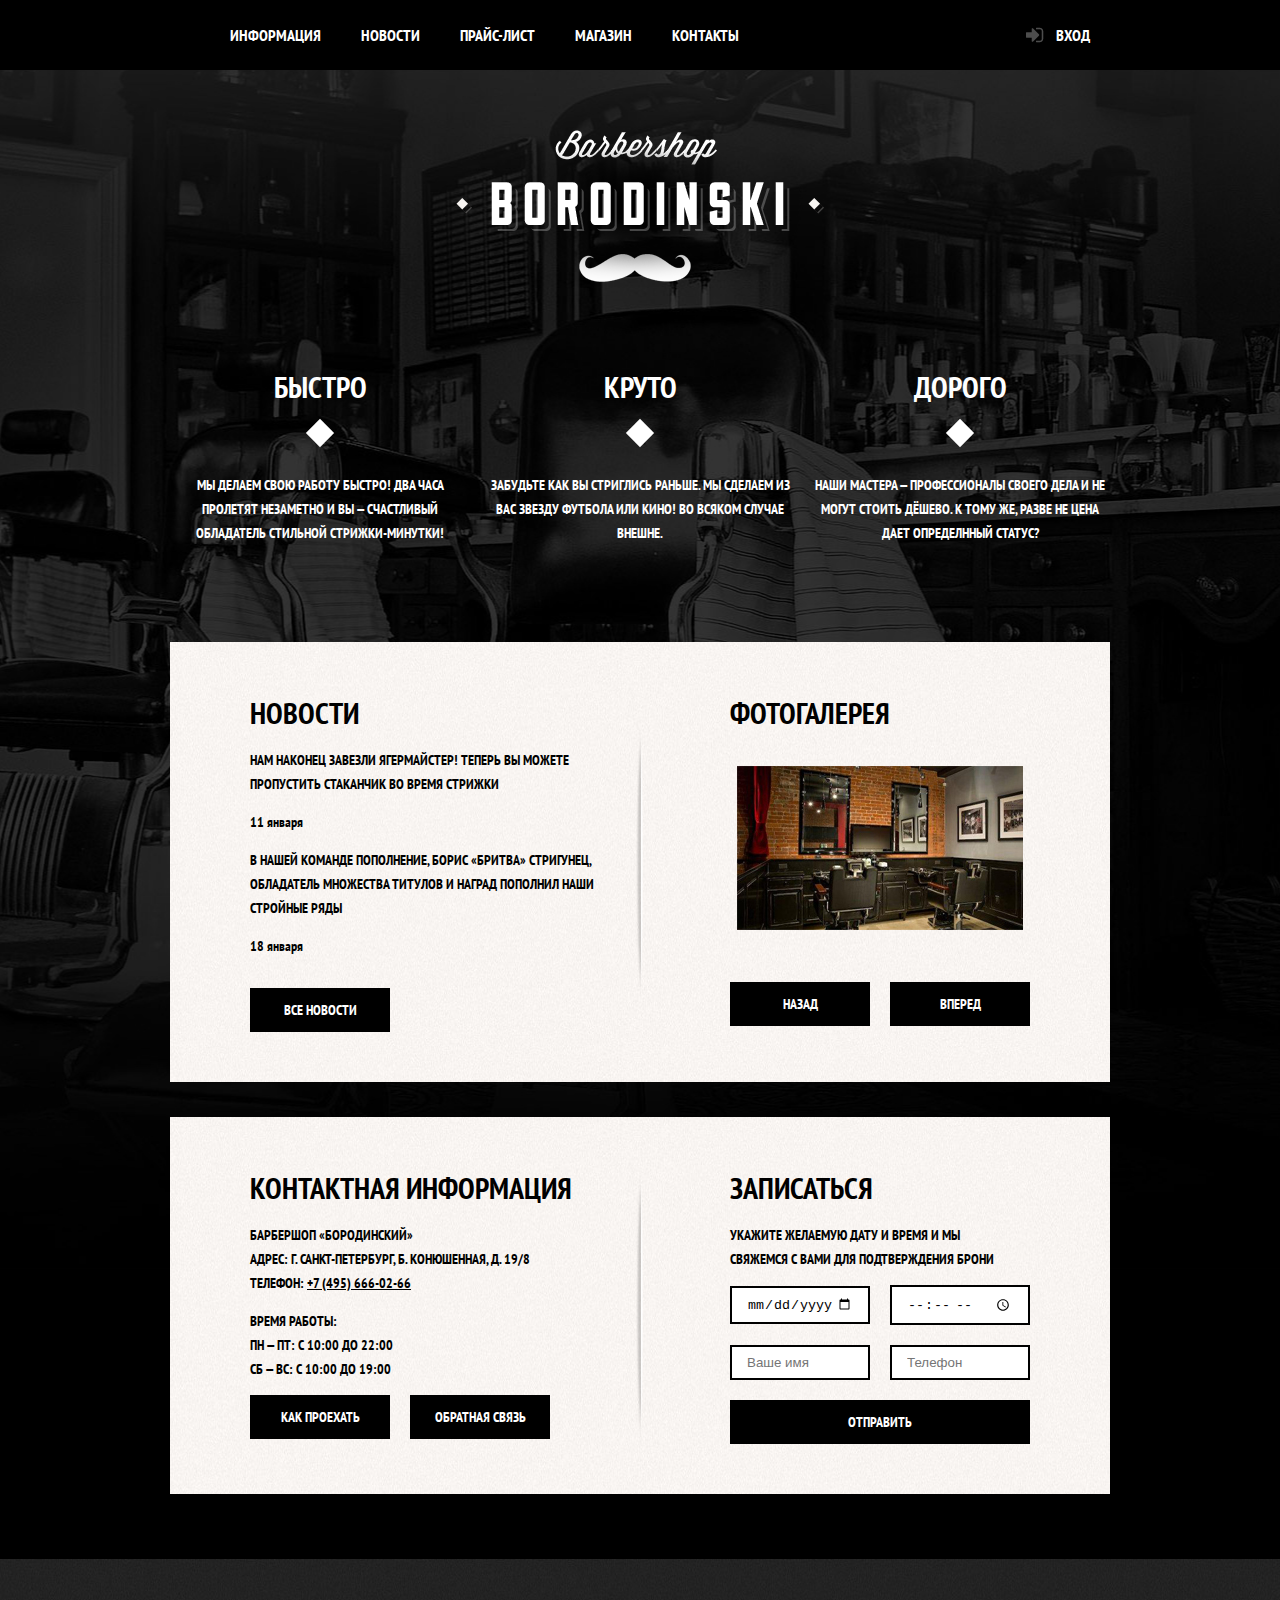
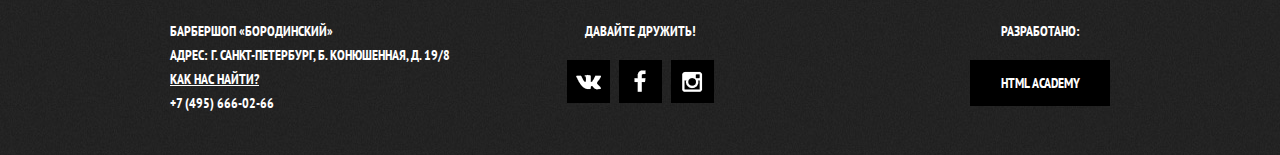
<file: index.html>
<!DOCTYPE html>
<html lang="ru">
<head>
  <meta charset="UTF-8">
  <title>Барбершоп «Бородинский»</title>
  <link href="https://fonts.googleapis.com/css?family=PT+Sans+Narrow:400,700&amp;subset=cyrillic" rel="stylesheet">
  <link rel="stylesheet" href="css/style.css">
  <link rel="stylesheet" href="css/normalize.css">
</head>
  <body class="index-body">
    <header class="main-header">
      <div class="container clearfix">
        <nav class="main-navigation">
          <ul>
            <li><a href="#">Информация</a></li>
            <li><a href="#">Новости</a></li>
            <li><a href="price.html">Прайс-лист</a></li>
            <li><a href="catalog.html">Магазин</a></li>
            <li><a href="#">Контакты</a></li>
          </ul>
        </nav>
        <div class="user-block">
          <a class="login" href="#">Вход</a>
        </div>
      </div>
    </header>
    <main class="container">
      <div class="index-logo">
        <img src="img/borodinski-logo.png" alt="Барбершоп «Бородинский»" width="368" height="204">
      </div>
      <section class="features clearfix">
        <div class="features-item">
          <b class="features-name">Быстро</b>
          <p>Мы делаем свою работу быстро! Два часа пролетят незаметно и вы &mdash; счастливый обладатель стильной стрижки-минутки!</p>
        </div>
        <div class="features-item">
          <b class="features-name">Круто</b>
          <p>Забудьте как вы стриглись раньше. Мы сделаем из вас звезду футбола или кино! Во всяком случае внешне.</p>
        </div>
        <div class="features-item">
          <b class="features-name">Дорого</b>
          <p>Наши мастера &mdash; профессионалы своего дела и не могут стоить дёшево. К тому же, разве не цена дает определнный статус?</p>
        </div>
      </section>
      <div class="index-content clearfix">
        <div class="index-content-left">
          <h2 class="index-content-title">Новости</h2>
          <ul class="news-preview">
            <li>
              <p>Нам наконец завезли Ягермайстер! Теперь вы можете пропустить стаканчик во время стрижки</p>
              <time datetime="2016-01-11">11 января</time>
            </li>
            <li>
              <p>В нашей команде пополнение, Борис «Бритва» Стригунец, обладатель множества титулов и наград пополнил наши стройные ряды</p>
              <time datetime="2016-01-18">18 января</time>
            </li>
          </ul>
          <a class="btn" href="">Все новости</a>
        </div>
        <div class="index-content-right">
          <h2 class="index-content-title">Фотогалерея</h2>
          <div class="gallery">
            <figure class="gallery-content">
              <a href="#"><img src="img/gallery-1.jpg" alt="Галерея" width="286" height="164"></a>
            </figure>
            <div class="some-btns">
              <button class="btn gallery-prev">Назад</button>
              <button class="btn gallery-next">Вперед</button>
            </div>
          </div>
        </div>
      </div>
      <div class="index-content clearfix">
        <div class="index-content-left">
          <h2 class="index-content-title">Контактная информация</h2>
          <p>
            Барбершоп «Бородинский»<br>
            Адрес: г. Санкт-Петербург, Б. Конюшенная, д. 19/8<br>
            Телефон: <a href="tel: +74956660266">+7 (495) 666-02-66</a>
          </p>
          <p>
            Время работы:<br>
            пн &mdash; пт: с 10:00 до 22:00<br>
            сб &mdash; вс: с 10:00 до 19:00
          </p>
          <div class="some-btns">
            <a class="btn" href="#">Как проехать</a>
            <a class="btn" href="#"> Обратная связь</a>
          </div>
        </div>
        <div class="index-content-right">
          <h2 class="index-content-title">Записаться</h2>
          <p>Укажите желаемую дату и время и мы свяжемся с вами для подтверждения брони</p>
          <form class="appointment-form" action="https://echo.htmlacademy.ru" method="post">
            <input type="date" name="date" onfocus="(this.type='date')" placeholder="Дата">
            <input type="time" name="time" placeholder="Время">
            <input type="text" name="name" placeholder="Ваше имя">
            <input type="tel" name="phone" placeholder="Телефон">
            <button class="btn" type="submit">Отправить</button>
          </form>
        </div>
      </div>
    </main>
    <footer class="main-footer">
      <div class="container clearfix">
        <div class="footer-contacts">
          Барбершоп «Бородинский»<br>
          Адрес: г. Санкт-Петербург, Б. Конюшенная, д. 19/8<br>
          <a class="where-are-we" href="#">Как нас найти?</a><br>
          <a href="tel: +74956660266">+7 (495) 666-02-66</a>
        </div>
        <div class="footer-social">
          <p>Давайте дружить!</p>
          <a class="social-btn social-btn-vk" href="#"><img src="img/vk-icon.png" alt="VK" width="25" height="16"></a>
          <a class="social-btn social-btn-fb" href="#"><img src="img/fb-icon.png" alt="FB" width="12" height="22"></a>
          <a class="social-btn social-btn-inst" href="#"><img src="img/inst-icon.png" alt="Instargam" width="21" height="21"></a>
        </div>
        <div class="footer-copyright">
          <p>Разработано:</p>
          <a class="btn" href="https://htmlacademy.ru">HTML Academy</a>
        </div>
      </div>
    </footer>
  </body>
</html>
</file>
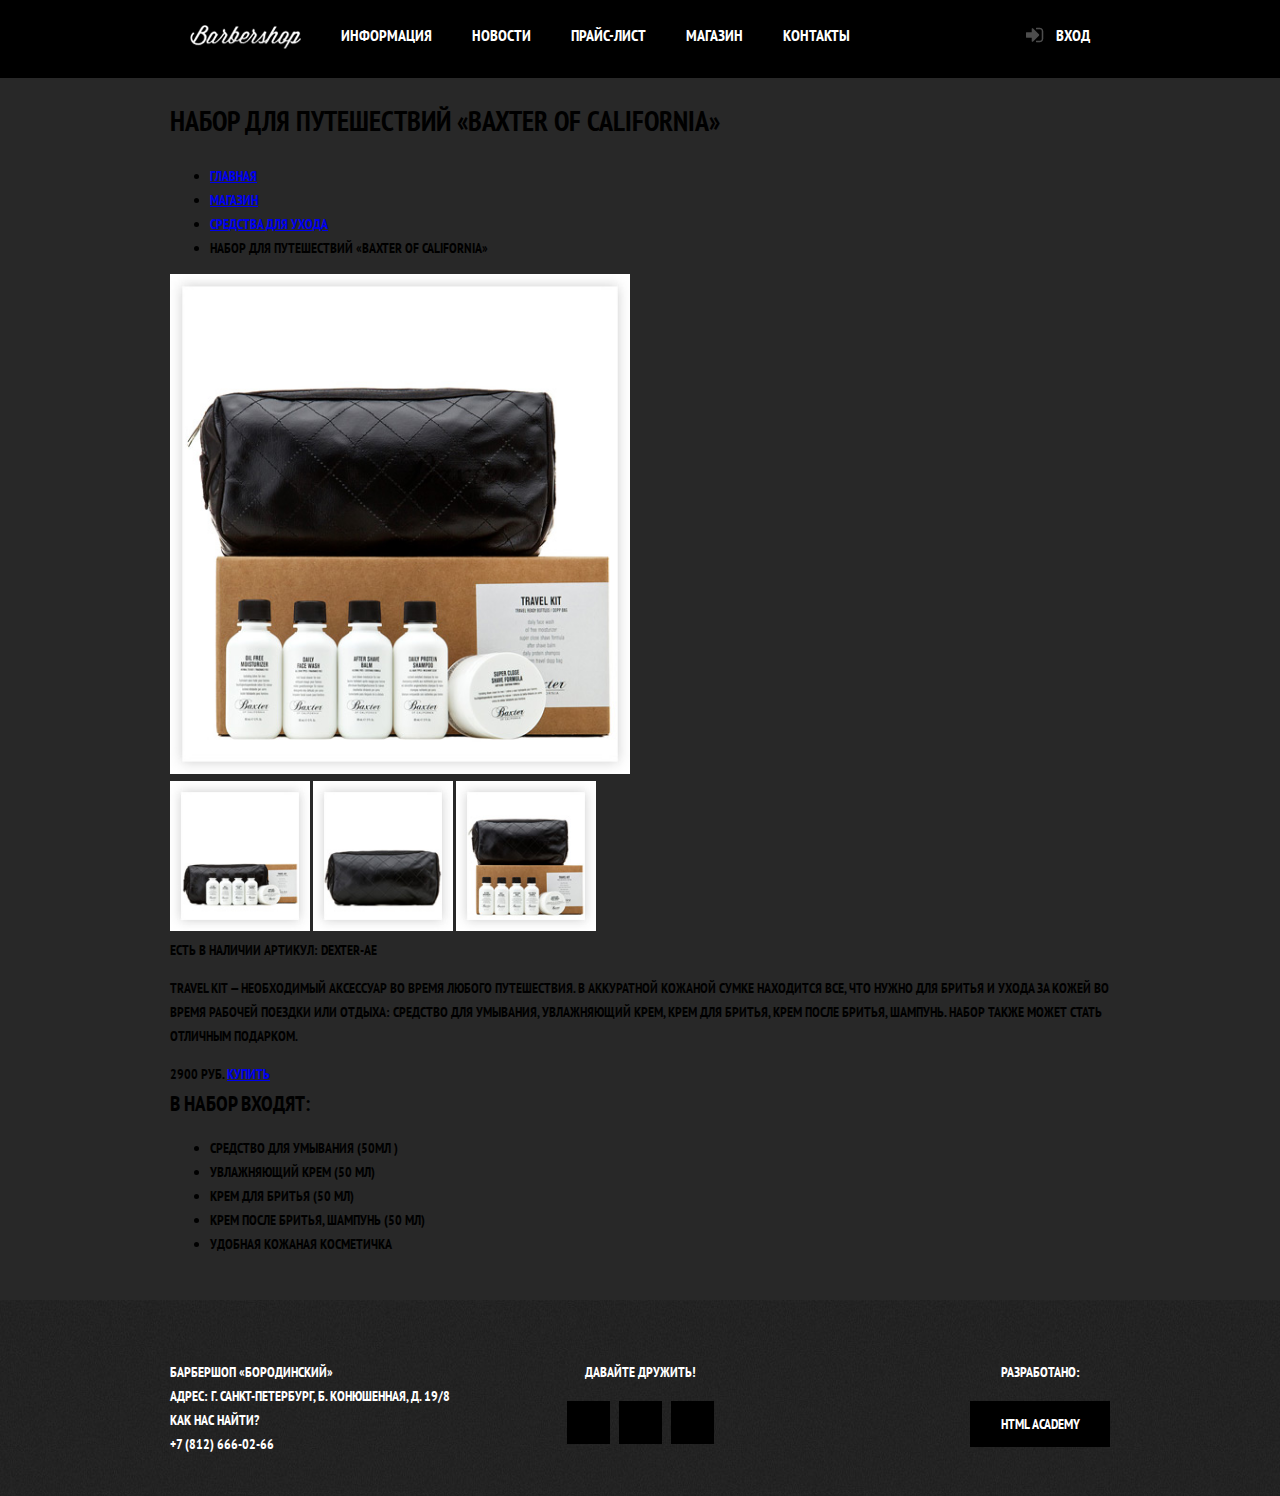
<file: catalog-item.html>
<!DOCTYPE html>
<html lang="ru">
<head>
  <meta charset="UTF-8">
  <title>Набор для путешествий «BAXTER OF CALIFORNIA»</title>
  <link href="https://fonts.googleapis.com/css?family=PT+Sans+Narrow:400,700&amp;subset=cyrillic" rel="stylesheet">
  <link rel="stylesheet" href="css/style.css">
  <link rel="stylesheet" href="css/normalize.css">
</head>
  <body>
    <header>
      <div class="container clearfix">
      <nav class="main-navigation">
          <a href="index.html" class="logo">
            <img src="img/barbershop-logo.png" alt="Барбершоп" width="111" height="24">
          </a>
          <ul>
            <li><a href="#">Информация</a></li>
            <li><a href="#">Новости</a></li>
            <li><a href="#">Прайс-лист</a></li>
            <li><a>Магазин</a></li>
            <li><a href="#">Контакты</a></li>
          </ul>
        </nav>
        <div class="user-block">
          <a href="#" class="login">Вход</a>
        </div>
      </div>
    </header>
    <main class="container">
      <div class="secondary-nav">
        <h1 class="title">Набор для путешествий «BAXTER OF CALIFORNIA»</h1>
        <nav class="breadcrumbs">
          <ul>
            <li><a href="#">Главная</a></li>
            <li><a href="#">Магазин</a></li>
            <li><a href="#">Средства для ухода</a></li>
            <li><a class="breadcrumbs">Набор для путешествий «BAXTER OF CALIFORNIA»</a></li>
          </ul>
        </nav>
      </div>
      <div class="clearfix">
        <div class="product-gallery">
          <img src="img/photo-1.jpg" width="460" height="500" alt="Набор для путешествий">
          <div class="miniature-img">
            <img src="img/photo-2.jpg" width="140" height="150" alt="Набор для путешествий">
            <img src="img/photo-3.jpg" width="140" height="150" alt="Набор для путешествий">
            <img src="img/photo-4.jpg" width="140" height="150" alt="Набор для путешествий">
          </div>
        </div>
        <div class="description">
          <div class="clearfix">
            <b>Есть в наличии</b>
            <span>Артикул: DEXTER-AE</span>
          </div>
          <p>
            Travel Kit &mdash; необходимый аксессуар во время любого путешествия. В аккуратной кожаной сумке находится все, что нужно для бритья и ухода за кожей во время рабочей поездки или отдыха: средство для умывания, увлажняющий крем, крем для бритья, крем после бритья, шампунь. Набор также может стать отличным подарком.
          </p>
          <div class="price-buy">
            <span class="price">2900 руб.</span>
            <a href="#" class="buy">Купить</a>
          </div>
          <h2 class="title-secondary">В набор входят:</h2>
          <ul>
            <li>Средство для умывания (50мл )</li>
            <li>Увлажняющий крем (50 мл)</li>
            <li>Крем для бритья (50 мл)</li>
            <li>Крем после бритья, шампунь (50 мл)</li>
            <li>Удобная кожаная косметичка</li>
          </ul>
        </div>
      </div>
    </main>
    <footer class="main-footer">
      <div class="container clearfix">
        <div class="footer-contacts">
          Барбершоп «Бородинский»<br>
          Адрес: г. Санкт-Петербург, Б. Конюшенная, д. 19/8<br>
          <a href="#">Как нас найти?</a><br>
          <a href="tel: +78126660266">+7 (812) 666-02-66</a>
        </div>
        <div class="footer-social">
          <p>Давайте дружить!</p>
          <a class="social-btn social-btn-vk" href="#">VK</a>
          <a class="social-btn social-btn-fb" href="#">Facebook</a>
          <a class="social-btn social-btn-inst" href="#">Instagram</a>
        </div>
        <div class="footer-copyright">
          <p>Разработано:</p>
          <a class="btn" href="https://htmlacademy.ru">HTML Academy</a>
        </div>
      </div>
    </footer>
  </body>
</html>
</file>
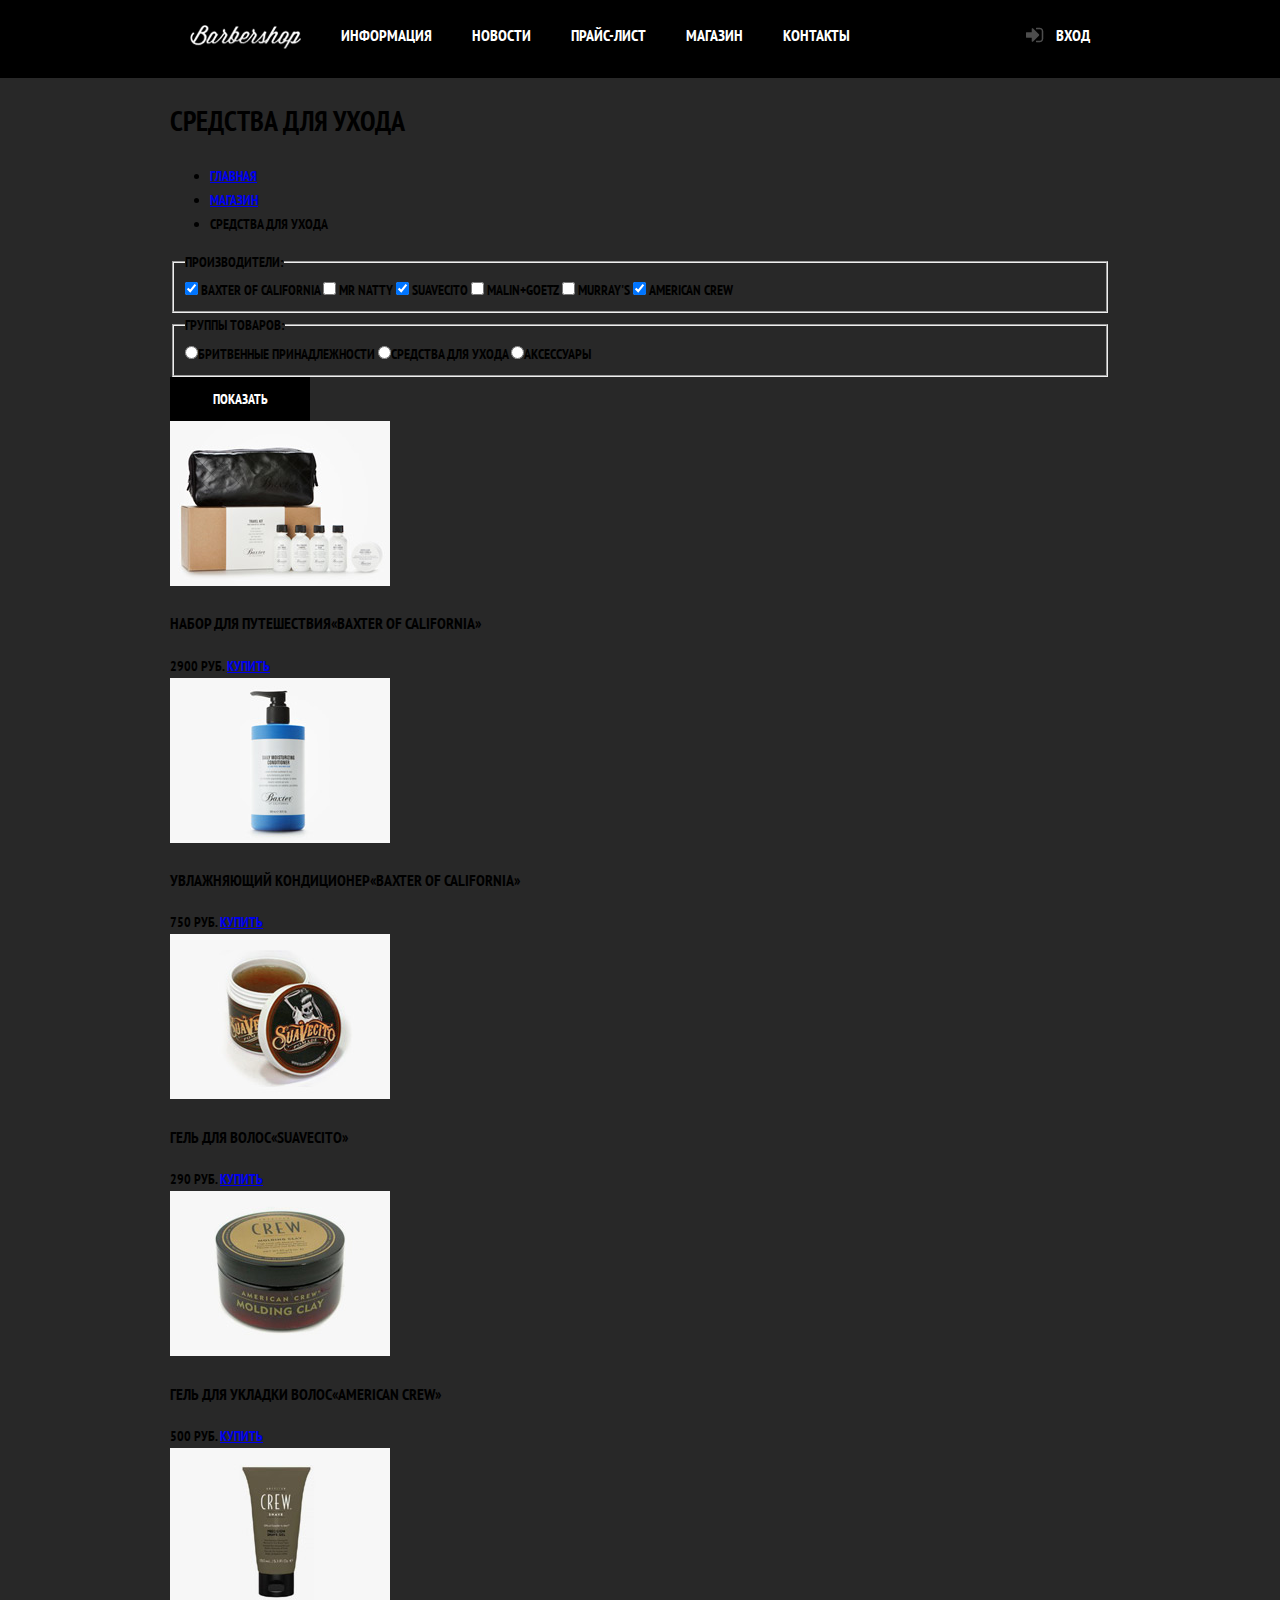
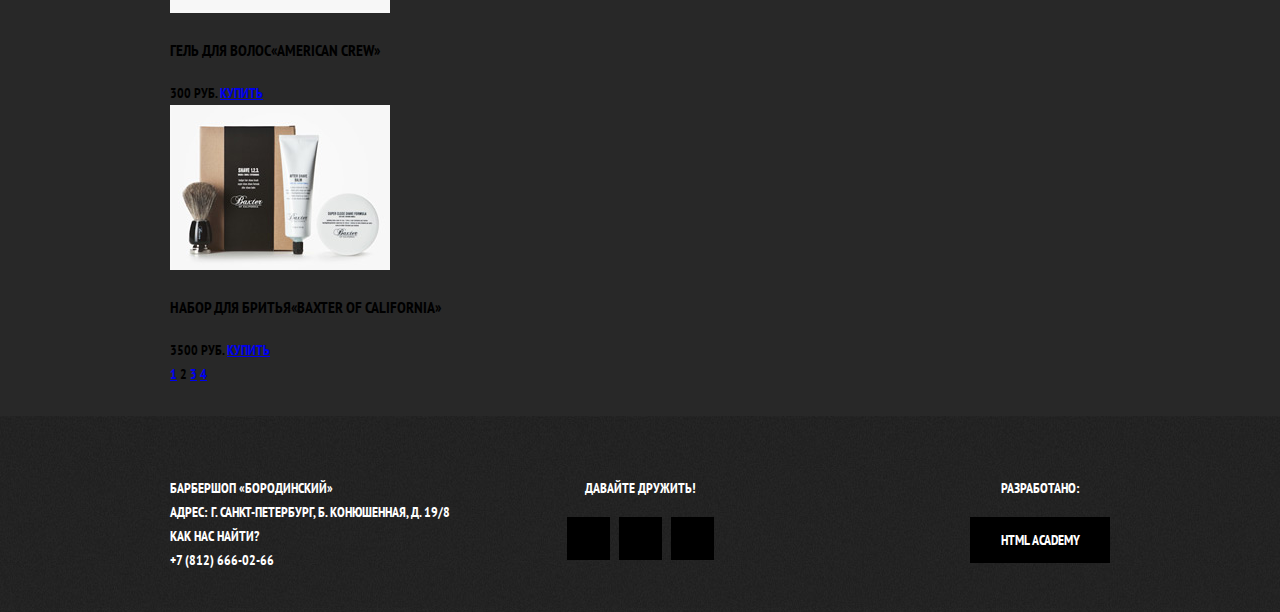
<file: catalog.html>
<!DOCTYPE html>
<html lang="ru">
<head>
  <meta charset="UTF-8">
  <title>Бородинский: каталог</title>
  <link href="https://fonts.googleapis.com/css?family=PT+Sans+Narrow:400,700&amp;subset=cyrillic" rel="stylesheet">
  <link rel="stylesheet" href="css/style.css">
  <link rel="stylesheet" href="css/normalize.css">
</head>
  <body>
    <header>
      <div class="container clearfix">
        <nav class="main-navigation">
          <a href="index.html" class="logo">
            <img src="img/barbershop-logo.png" alt="Барбершоп" width="111" height="24">
          </a>
          <ul>
            <li><a href="#">Информация</a></li>
            <li><a href="#">Новости</a></li>
            <li><a href="#">Прайс-лист</a></li>
            <li><a>Магазин</a></li>
            <li><a href="#">Контакты</a></li>
          </ul>
        </nav>
        <div class="user-block">
          <a href="#" class="login">Вход</a>
        </div>
      </div>
    </header>
    <main class="container">
      <div class="secondary-nav">
        <h1 class="title">Средства для ухода</h1>
        <nav class="breadcrumbs">
          <ul>
            <li><a href="#">Главная</a></li>
            <li><a href="#">Магазин</a></li>
            <li><a class="breadcrumbs-active">Средства для ухода</a></li>
          </ul>
        </nav>
      </div>
      <div class="clearfix">
        <aside class="filters">
          <form action="#" class="filters-form" method="get">
            <fieldset class="brands">
              <legend>Производители:</legend>

              <input type="checkbox" id="baxter-of-california" name="baxter-of-california" checked>
              <label for="baxter-of-california">Baxter of California</label>

              <input type="checkbox" id="mr-natty" name="mr-natty">
              <label for="mr-natty"> Mr Natty</label>

              <input type="checkbox" id="suavecito" name="suavecito" checked>
              <label for="suavecito">Suavecito</label>

              <input type="checkbox" id="malin-goetz" name="malin-goetz">
              <label for="malin-goetz">Malin+Goetz</label>

              <input type="checkbox" id="murrays" name="murrays">
              <label for="murrays">Murray's</label>

              <input type="checkbox" id="american-crew" name="american-crew" checked>
              <label for="american-crew">American Crew</label>
            </fieldset>
            <fieldset class="categories">
              <legend>Группы товаров:</legend>

              <label><input type="radio" name="categorie-of-items" value="shaving-accesories">Бритвенные принадлежности</label>
              <label><input type="radio" name="categorie-of-items" value="face-care">Средства для ухода</label>
              <label><input type="radio" name="categorie-of-items" value="accesories">Аксессуары</label>
            </fieldset>
            <button class="btn">Показать</button>
          </form>
        </aside>
        <div class="items">
          <article class="item">
            <img src="img/item-1.jpg" alt="Набор для путешествия Baxter of California" width="220" height="165">
            <h3 class="item-title"><span>Набор для путешествия</span>«BAXTER OF CALIFORNIA»</h3>
            <span class="price">2900 руб.</span>
            <a href="#" class="buy">Купить</a>
          </article>
          <article class="item">
            <img src="img/item-2.jpg" alt="Увлажняющий кондиционер Baxter of California" width="220" height="165">
            <h3 class="item-title"><span>Увлажняющий кондиционер</span>«BAXTER OF CALIFORNIA»</h3>
            <span class="price">750 руб.</span>
            <a href="#" class="buy">Купить</a>
          </article>
          <article class="item">
            <img src="img/item-3.jpg" alt="Гель для волос Suavecito" width="220" height="165">
            <h3 class="item-title"><span>Гель для волос</span>«SUAVECITO»</h3>
            <span class="price">290 руб.</span>
            <a href="#" class="buy">Купить</a>
          </article>
          <article class="item">
            <img src="img/item-4.jpg" alt="Глина для укладки волос American Crew" width="220" height="165">
            <h3 class="item-title"><span>Гель для укладки волос</span>«AMERICAN CREW»</h3>
            <span class="price">500 руб.</span>
            <a href="#" class="buy">Купить</a>
          </article>
          <article class="item">
            <img src="img/item-5.jpg" alt="Гель для волос American Crew" width="220" height="165">
            <h3 class="item-title"><span>Гель для волос</span>«AMERICAN CREW»</h3>
            <span class="price">300 руб.</span>
            <a href="#" class="buy">Купить</a>
          </article>
          <article class="item">
            <img src="img/item-6.jpg" alt="Набор для бритья Baxter of California" width="220" height="165">
            <h3 class="item-title"><span>Набор для бритья</span>«BAXTER OF CALIFORNIA»</h3>
            <span class="price">3500 руб.</span>
            <a href="#" class="buy">Купить</a>
          </article>
          <div class="pagination">
            <a href="#" class="page">1</a>
            <a class="page">2</a>
            <a href="#" class="page">3</a>
            <a href="#" class="page">4</a>
          </div>
        </div>
      </div>
    </main>
    <footer class="main-footer">
      <div class="container clearfix">
        <div class="footer-contacts">
          Барбершоп «Бородинский»<br>
          Адрес: г. Санкт-Петербург, Б. Конюшенная, д. 19/8<br>
          <a href="#">Как нас найти?</a><br>
          <a href="tel: +78126660266">+7 (812) 666-02-66</a>
        </div>
        <div class="footer-social">
          <p>Давайте дружить!</p>
          <a class="social-btn social-btn-vk" href="#">VK</a>
          <a class="social-btn social-btn-fb" href="#">Facebook</a>
          <a class="social-btn social-btn-inst" href="#">Instagram</a>
        </div>
        <div class="footer-copyright">
          <p>Разработано:</p>
          <a class="btn" href="https://htmlacademy.ru">HTML Academy</a>
        </div>
      </div>
    </footer>
  </body>
</html>
</file>
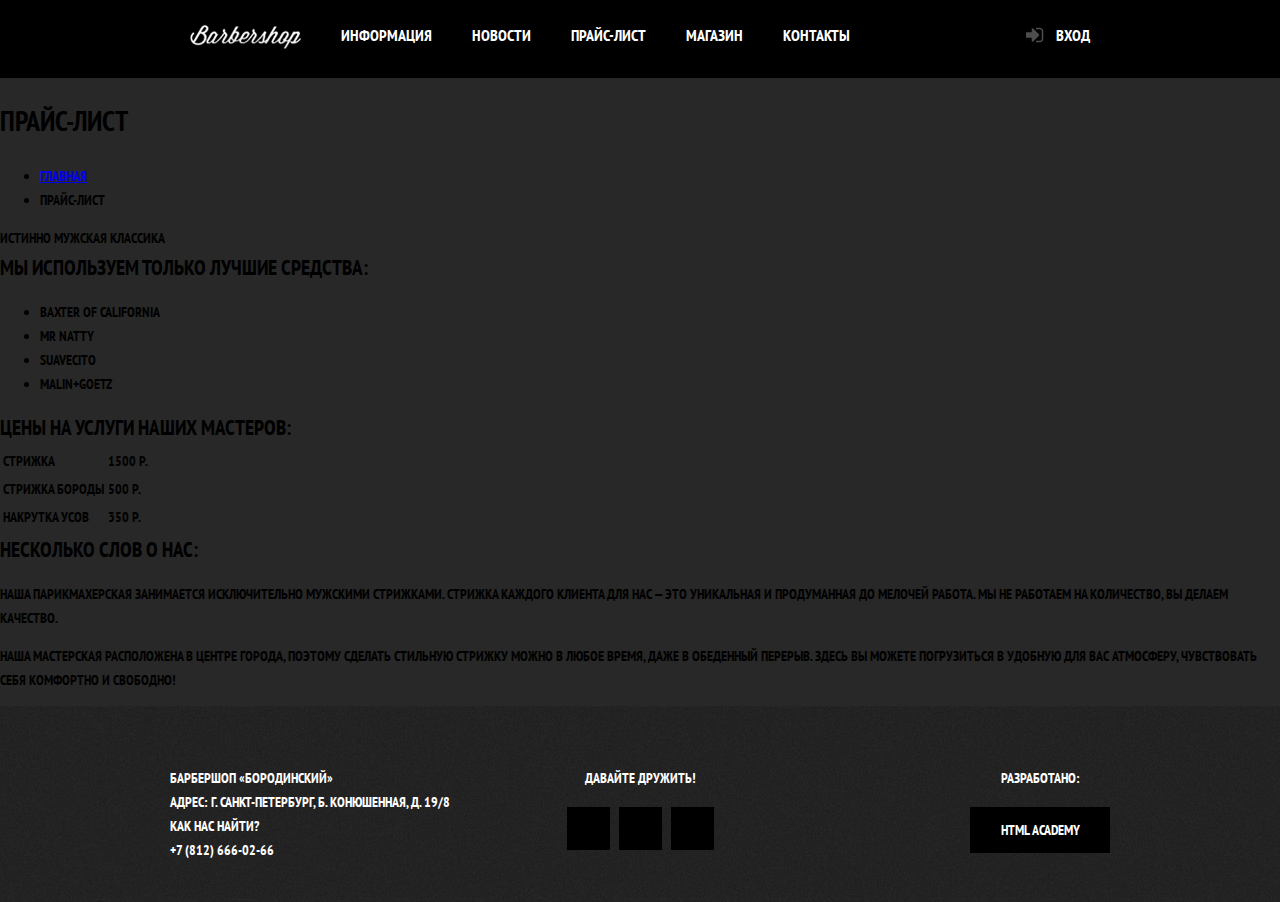
<file: price.html>
<!DOCTYPE html>
<html lang="ru">
<head>
  <meta charset="UTF-8">
  <title>Прайс-лист</title>
  <link href="https://fonts.googleapis.com/css?family=PT+Sans+Narrow:400,700&amp;subset=cyrillic" rel="stylesheet">
  <link rel="stylesheet" href="css/style.css">
  <link rel="stylesheet" href="css/normalize.css">
</head>
  <body>
    <header>
      <div class="container clearfix">
      <nav class="main-navigation">
          <a href="index.html" class="logo">
            <img src="img/barbershop-logo.png" alt="Барбершоп" width="111" height="24">
          </a>
          <ul>
            <li><a href="#">Информация</a></li>
            <li><a href="#">Новости</a></li>
            <li><a>Прайс-лист</a></li>
            <li><a href="#">Магазин</a></li>
            <li><a href="#">Контакты</a></li>
          </ul>
        </nav>
        <div class="user-block">
          <a href="#" class="login">Вход</a>
        </div>
      </div>
    </header>
    <main class="cointer">
      <div class="secondary-nav">
        <h1 class="title">Прайс-лист</h1>
        <nav class="breadcrumbs">
          <ul>
            <li><a href="#">Главная</a></li>
            <li><a class="breadcrumbs-active">Прайс-лист</a></li>
          </ul>
        </nav>
      </div>
      <span class="main-title">Истинно мужская классика</span>
      <div class="clearfix">
        <div class="best">
          <h2 class="secondary-title">Мы используем только лучшие средства:</h2>
          <ul>
            <li>Baxter of California</li>
            <li>Mr Natty</li>
            <li>Suavecito</li>
            <li>Malin+Goetz</li>
          </ul>
        </div>
        <div class="barbers-price">
          <h2 class="seconadry-title">Цены на услуги наших мастеров:</h2>
          <table>
            <tr>
              <td>Стрижка</td>
              <td>1500 р.</td>
            </tr>
            <tr>
              <td>Стрижка бороды</td>
              <td>500 р.</td>
            </tr>
            <tr>
              <td>Накрутка усов</td>
              <td>350 р.</td>
            </tr>
          </table>
        </div>
      </div>
      <h2 class="secondary-title">Несколько слов о нас:</h2>
      <div class="clearfix">
        <p class="about about-left">
          Наша парикмахерская занимается исключительно мужскими стрижками. Стрижка каждого клиента для нас &mdash; это уникальная и продуманная до мелочей работа. Мы не работаем на количество, вы делаем качество.
        </p>
        <p class="about about-right">
          Наша мастерская расположена в центре города, поэтому сделать стильную стрижку можно в любое время, даже в обеденный перерыв. Здесь вы можете погрузиться в удобную для вас атмосферу, чувствовать себя комфортно и свободно!
        </p>
      </div>
    </main>
    <footer class="main-footer">
      <div class="container clearfix">
        <div class="footer-contacts">
          Барбершоп «Бородинский»<br>
          Адрес: г. Санкт-Петербург, Б. Конюшенная, д. 19/8<br>
          <a href="#">Как нас найти?</a><br>
          <a href="tel: +78126660266">+7 (812) 666-02-66</a>
        </div>
        <div class="footer-social">
          <p>Давайте дружить!</p>
          <a class="social-btn social-btn-vk" href="#">VK</a>
          <a class="social-btn social-btn-fb" href="#">Facebook</a>
          <a class="social-btn social-btn-inst" href="#">Instagram</a>
        </div>
        <div class="footer-copyright">
          <p>Разработано:</p>
          <a class="btn" href="https://htmlacademy.ru">HTML Academy</a>
        </div>
      </div>
    </footer>
  </body>
</html>
</file>
<file: css/style.css>
@charset "UTF-8";

*, *::before, *::after {
  box-sizing: border-box;
}

body {
  background-color: #282828;
  min-width: 960px; 
  font-family: "PT Sans Narrow", "Arial", sans-serif;
  font-weight: 700;
  text-transform: uppercase;
  font-size: 14px;
  line-height: 1.7143;
  margin: 0;
  padding: 0;
}

button {
  text-transform: inherit;
  font-family: inherit;
}

header {
  background-color: #000;
  /*margin-bottom: 60px;*/
  margin-top: -14px;
}

h2 {
  margin: 0;
}

main.container {
  padding-bottom: 30px;
}

.clearfix::after {
  content: "";
  display: table;
  clear: both;
}

.w1200 {
  max-width: 1200px;
  margin: 0 auto;
}

.index-body {
  background: #000 url("../img/background.jpg") no-repeat center top;
}

.container {
  width: 960px;
  padding: 0 10px;
  margin: 0 auto;
}

.btn {
  display: inline-block;
  background-color: #000;
  color: #fff;
  text-decoration: none;
  border: none;
  cursor: pointer;
  font-size: 14px;
  line-height: 1.7143;
  font: inherit;
  text-transform: uppercase;
  width: 140px;
  text-align: center;
  padding-top: 10px;
  padding-bottom: 10px;
}

.appointment-form .btn {
  width: 300px;
}

.pattern-white {
  background: #fcf9f6 url("../img/pattern-white.jpg");
}

.main-navigation li {
  float: left;
}

.main-navigation a,
.login {
  font-size: 16px;
  line-height: 1.25;
  color: #fff;
  text-decoration: none;
  display: block;
  padding: 25px 20px;
}

.login {
  position: relative;
}

.login::before {
  position: absolute;
  display: block;
  content: "";
  width: 18px;
  height: 16px;
  background-image: url(../img/icon-login.png);
  left: -10px;
  top: 27px;
}

.logo {
  float: left;
  padding: 25px 20px 14px;
}

.user-block {
  float: right;
}

.index-logo {
  width: 368px;
  margin: 60px auto 25px;
}

.features {
  color: #fff;
  margin-bottom: 83px;
}

.features-item {
  width: 300px;
  float: left;
  text-align: center;
  margin: 0 10px;
}

.features-item:first-child {
  margin-left: 0;
}

.features-item:last-child {
  margin-right: 0;
}

.features-name {
  position: relative;
  display: block;
  font-size: 30px;
  line-height: 1.4;
  margin-bottom: 30px;
  padding-bottom: 35px;
}

.features-name::after {
  content: "";
  position: absolute;
  bottom: 0;
  left: 50%;
  display: block;
  width: 20px;
  height: 20px;
  margin-left: -10px;
  background-color: #fff;
  transform: rotate(45deg);
}

.index-content {
  background:
    url("../img/stripe.png") no-repeat center,
    #f7f4f1 url("../img/pattern-white.jpg");
  margin-bottom: 35px;
  padding-top: 50px;
  padding-bottom: 50px;
}

.index-content p > a {
  color: #000;
}

.index-content-left,
.index-content-right {
  width: 380px;
}

.index-content-left {
  float: left;
  margin-left: 80px;
}

.index-content-left .btn,
.gallery .btn {
  margin-right: 20px;
}

.index-content-right {
  float: right;
  width: 300px;
  margin-right: 80px;
}

.index-content-right p {
  width: 290px;
}

.index-content-title {
  font-size: 30px;
  line-height: 1.4;
}

.gallery-content {
  margin: 32px 7px 45px;
}

.some-btns {
  font-size: 0;
}

.some-btns .btn,
.appointment-form .btn {
  font-size: 14px;
}

.some-btns .btn:last-child {
  margin-right: 0;
}

.news-preview {
  list-style: none;
  padding: 0;
  margin: 0;
  margin-bottom: 30px;
}

.news-preview time {
  text-transform: none;
}

.appointment-form {
  font-size: 0;
}

.appointment-form input {
  display: inline-block;
  width: 140px;
  border: 2px solid #000;
  padding: 8px 15px;
  margin-bottom: 20px;
}

.appointment-form input:nth-child(odd) {
  margin-right: 20px;
}

.main-footer {
  color: #fff;
  background: #262626 url(../img/pattern-gray.jpg);
  padding-top: 60px;
  padding-bottom: 40px;
}

.main-footer a {
  color: #fff;
  text-decoration: none;
}

.main-footer p {
  margin-bottom: 17px;
  margin-top: 0;
}

.main-footer .where-are-we {
  text-decoration: underline;
}

.footer-contacts,
.footer-social {
  float: left;
}

.footer-copyright {
  float: right;
}

.footer-contacts {
  width: 310px;
  margin-right: 10px;
}

.footer-social {
  width: 300px;
  text-align: center;
}

.footer-social a {
  display: inline-block;
  vertical-align: middle;
  font-size: 0;
  width: 43px;
  height: 43px;
  background-color: #000;
  margin-right: 6px;
}

.footer-social a:last-child {
  margin-right: 0;
}

.social-btn-vk img {
  margin-top: 14px;
}

.social-btn-fb img {
  margin-top: 10px;
}

.social-btn-inst img {
  margin-top: 11px;
}

.footer-copyright {
  text-align: center;
}

.footer-copyright a {
  display: block;
  background-color: #000;
  width: 140px;
  padding: 11px 8px;
}
</file>
